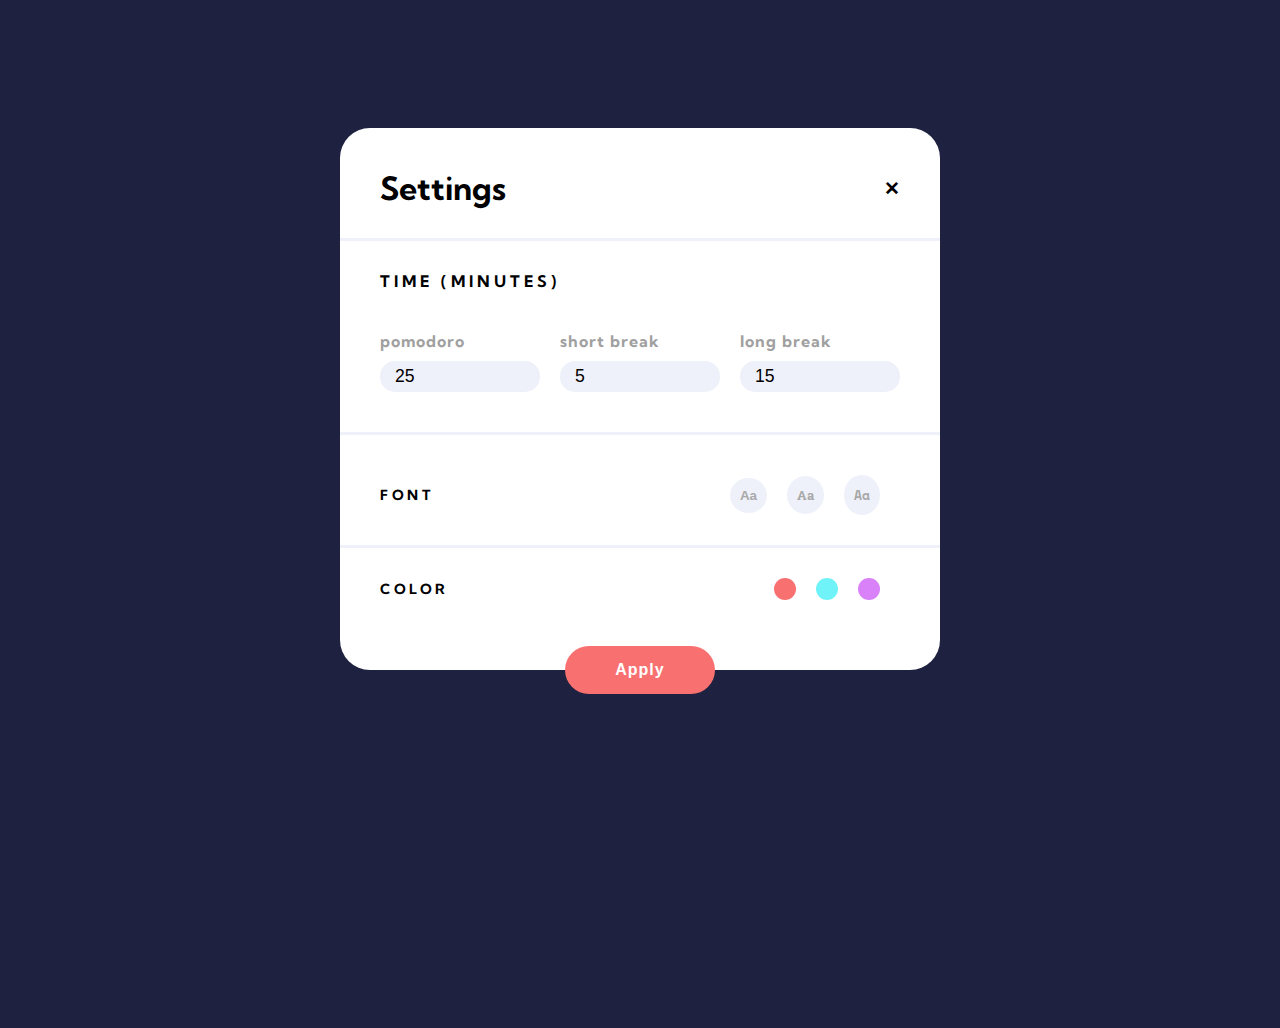
<file: index.html>
<!DOCTYPE html>
<html lang="en">
  <head>
    <meta charset="UTF-8" />
    <meta http-equiv="X-UA-Compatible" content="IE=edge" />
    <meta name="viewport" content="width=device-width, initial-scale=1.0" />
    <title>Pomodoro</title>
    <link rel="stylesheet" href="css/style.css" />
    <link
      rel="stylesheet"
      href="https://cdnjs.cloudflare.com/ajax/libs/font-awesome/5.15.3/css/all.min.css"
      integrity="sha512-iBBXm8fW90+nuLcSKlbmrPcLa0OT92xO1BIsZ+ywDWZCvqsWgccV3gFoRBv0z+8dLJgyAHIhR35VZc2oM/gI1w=="
      crossorigin="anonymous"
      referrerpolicy="no-referrer"
    />
  </head>
  <body>
    <div class="container hide">
      <h2 class="title">Pomodoro</h2>
      <nav>
        <div class="active" onclick="timer.select('pomodoro')" id="first">
          pomodoro
        </div>
        <div onclick="timer.select('shortBreak')" id="second">short break</div>
        <div onclick="timer.select('longBreak')" id="third">long break</div>
      </nav>
      <div class="clock">
        <div class="outer_circle">
          <div class="inner_circle">
            <svg id="ring">
              <circle r="200" cx="50%" cy="50%" id="circle"></circle>
            </svg>
            <div class="text">
              <h1 id="time"></h1>
              <h4 id="control" onclick="control(this.innerText)"></h4>
            </div>
          </div>
        </div>
      </div>
      <div class="settings">
        <i class="fas fa-cog fa-3x"></i>
      </div>
    </div>
    <!-- MODAL -->
    <div class="modal">
      <div class="modal__header">
        <h1>Settings</h1>
        <h3 id="close">✕</h3>
      </div>
      <!-- Adjust modal time -->
      <form class="modal__time">
        <h3>Time (Minutes)</h3>
        <div class="modal__mimutes">
          <div class="modal__timer">
            <label for="pomodoro">pomodoro</label>
            <div class="timer">
              <input type="text" id="pomodoro" value="25" />
              <div class="adjust">
                <i class="fas fa-angle-up pomodoro"></i>
                <i class="fas fa-angle-down pomodoro"></i>
              </div>
            </div>
          </div>
          <div class="modal__timer">
            <label for="short__break">short break</label>
            <div class="timer">
              <input type="text" id="short__break" value="5" />
              <div class="adjust">
                <i class="fas fa-angle-up short__break"></i>
                <i class="fas fa-angle-down short__break"></i>
              </div>
            </div>
          </div>
          <div class="modal__timer">
            <label for="long__break">long break</label>
            <div class="timer">
              <input type="text" id="long__break" value="15" />
              <div class="adjust">
                <i class="fas fa-angle-up long__break"></i>
                <i class="fas fa-angle-down long__break"></i>
              </div>
            </div>
          </div>
        </div>
      </form>
      <!-- modal font -->
      <div class="modal__font__color" id="font__container">
        <h2>Font</h2>
        <div class="font">
          <button type="button" id="kumbh" class="kumbh">Aa</button>
          <button type="button" id="roboto-slab" class="roboto-slab">Aa</button>
          <button type="button" id="space-mono" class="space-mono">Aa</button>
        </div>
      </div>
      <!-- modal color  -->
      <div class="modal__font__color" id="color__container">
        <h2>Color</h2>
        <div class="color">
          <button type="button" id="orange">
            <i class="fas fa-check"></i>
          </button>
          <button type="button" id="cyan"><i class="fas fa-check"></i></button>
          <button type="button" id="purple">
            <i class="fas fa-check"></i>
          </button>
        </div>
      </div>
      <button id="apply">Apply</button>
    </div>

    <script src="js/timer.js"></script>
    <script src="js/setting.js"></script>
    <script src="js/index.js"></script>
  </body>
</html>
</file>
<file: css/style.css>
@import url('https://fonts.googleapis.com/css2?family=Kumbh+Sans:wght@300;400;700&family=Roboto+Slab:wght@200;300;400;700&family=Space+Mono:wght@400;700&display=swap');

:root {
  --orange: #f87070;
  --cyan: #70f3f8;
  --purple: #d881f8;
  --light-blue: #d7e0ff;
  --dark-blue: #1e213f;
  --darker-blue: #161932;
  --white: #ffff;
  --beige: #eff1fa;
}

* {
  margin: 0;
  padding: 0;
  box-sizing: border-box;
}

body {
  height: 100vh;
  width: 100%;
  background-color: var(--dark-blue);
  color: #f0f0f0;
  font-family: 'Kumbh Sans', sans-serif;
}

.container {
  display: flex;
  height: 100%;
  flex-direction: column;
  align-items: center;
  justify-content: center;
}

.title {
  margin-bottom: 60px;
  font-size: 2.5rem;
  text-transform: lowercase;
  letter-spacing: 1px;
}

nav {
  background-color: var(--darker-blue);
  z-index: 999;
  display: flex;
  align-items: center;
  justify-content: space-between;
  border-radius: 50px;
  padding: 6px;
  margin-bottom: 30px;
}

nav > div {
  padding: 15px 24px;
  letter-spacing: 0.7px;
  font-weight: 600;
  font-size: 1.4rem;
  border-radius: 40px;
  text-transform: lowercase;
  color: rgba(240, 240, 240, 0.6);
}

nav > div:hover {
  cursor: pointer;
}

.clock {
  margin-top: 40px;
  font-size: 3.7rem;
}

.clock > .outer_circle {
  width: 500px;
  height: 500px;
  display: flex;
  border-radius: 50%;
  background: linear-gradient(315deg, #2e325a 0%, #0e112a 100%);
  box-shadow: -50px -50px 100px #272c5a, 50px 50px 100px #121530;
}

.outer_circle > .inner_circle {
  display: flex;
  flex-direction: column;
  align-items: center;
  justify-content: center;
  margin: auto;
  width: 450px;
  height: 450px;
  background-color: var(--darker-blue);
  border-radius: 50%;
}

#ring {
  position: relative;
  align-self: center;
  width: 470px;
  height: 470px;
}

#ring > circle {
  fill: transparent;
  stroke: #f97070;
  stroke-width: 10;
  stroke-dasharray: 1257;
  stroke-dashoffset: 1257;
  stroke-linecap: round;
  transform: rotate(-90deg);
  transform-origin: center;
}

.text {
  position: absolute;
  text-align: center;
}

#control {
  letter-spacing: 10px;
  text-transform: uppercase;
  font-size: 1.2rem;
  margin-top: 40px;
}

#control:hover {
  cursor: pointer;
}

.settings > i {
  margin-top: 50px;
  color: var(--beige);
}

.settings > i:hover {
  cursor: pointer;
}

.active {
  background-color: var(--orange);
  color: var(--dark-blue);
}

/* Modal */
.modal {
  position: relative;
  padding: 40px 0;
  display: flex;
  flex-direction: column;
  background-color: white;
  width: 600px;
  margin: 10% auto;
  border-radius: 30px;
  color: black;
}

.modal button:hover {
  cursor: pointer;
}

.hide {
  display: none;
}

.modal__header {
  border-bottom: 3px solid var(--beige);
  display: flex;
  justify-content: space-between;
  align-items: center;
  padding: 0 40px 30px;
}

#close:hover {
  cursor: pointer;
}

.modal__time {
  display: flex;
  width: 100%;
  flex-direction: column;
  justify-content: space-around;
  padding: 30px 0;
}

.modal__time > h3 {
  letter-spacing: 4px;
  padding: 0 40px;
  font-weight: 700;
  font-size: 1rem;
  text-transform: uppercase;
}

.modal__mimutes {
  display: flex;
  padding: 40px;
  justify-content: space-between;
  align-items: center;
  width: 100%;
  border-bottom: 3px solid var(--beige);
}

.modal__timer {
  min-width: 100px;
}

.modal__timer > label {
  color: #a0a0a0;
  font-size: 1rem;
  letter-spacing: 1px;
  font-weight: 700;
}

.modal__timer > .timer {
  margin-top: 10px;
  width: 160px;
  display: flex;
  justify-content: space-between;
  align-items: center;
  border-radius: 15px;
  padding: 5px 15px;
  background-color: var(--beige);
  font-size: 1.5rem;
}

.timer > input {
  font-size: 1.1rem;
  border: none;
  width: 70%;
  background-color: transparent;
}

.timer > input:focus {
  outline: none;
}

.adjust {
  display: flex;
  flex-direction: column;
}

.adjust > i {
  color: #a8a8a8;
}

.adjust > i:hover {
  cursor: pointer;
}

.modal__font__color {
  padding: 10px 40px 30px;
  display: flex;
  justify-content: space-between;
  align-items: center;
  border-bottom: 3px solid var(--beige);
}

.modal__font__color > h2 {
  text-transform: uppercase;
  font-size: 14px;
  letter-spacing: 3.5px;
}

.modal__font__color .font {
  display: flex;
  align-items: center;
  justify-content: space-between;
}

.font > button {
  background-color: var(--beige);
  color: #a8a8a8;
  font-weight: 700;
  margin-right: 20px;
  border-radius: 50%;
  padding: 10px;
  border: none;
  transition: all 0.3s ease;
}

.font > button:hover {
  border: 2.5px solid #fff;
  box-shadow: 0 0 1px #888;
}

.font > button:nth-of-type(2) {
  font-family: 'Roboto Slab', serif;
}
.font > button:nth-of-type(3) {
  font-family: 'Space Mono', serif;
  font-weight: 700;
}

.font > button.font-active {
  background-color: var(--dark-blue);
  color: #fff;
}

#color__container {
  padding-top: 30px;
  border-bottom: none;
}

.modal__font__color .color {
  display: flex;
  justify-content: space-between;
  align-items: center;
}

.color > button {
  margin-right: 20px;
  border-radius: 50%;
  padding: 11px;
  border: none;
  transition: all 0.2s ease;
}

.color > button:hover {
  border: 2.5px solid #fff;
  box-shadow: 0 0 2px #888;
}

.color > button > i {
  opacity: 0;
}

.color > button:nth-of-type(1) {
  background-color: var(--orange);
}

.color > button:nth-of-type(2) {
  background-color: var(--cyan);
}
.color > button:nth-of-type(3) {
  background-color: var(--purple);
}

.color-active > .fas {
  opacity: 1;
}

#apply {
  position: absolute;
  width: 150px;
  border-radius: 30px;
  background-color: var(--orange);
  font-size: 1rem;
  padding: 15px;
  color: white;
  letter-spacing: 1px;
  font-weight: 700;
  border: none;
  bottom: 0;
  left: 50%;
  transform: translate(-50%, 50%);
}
</file>
